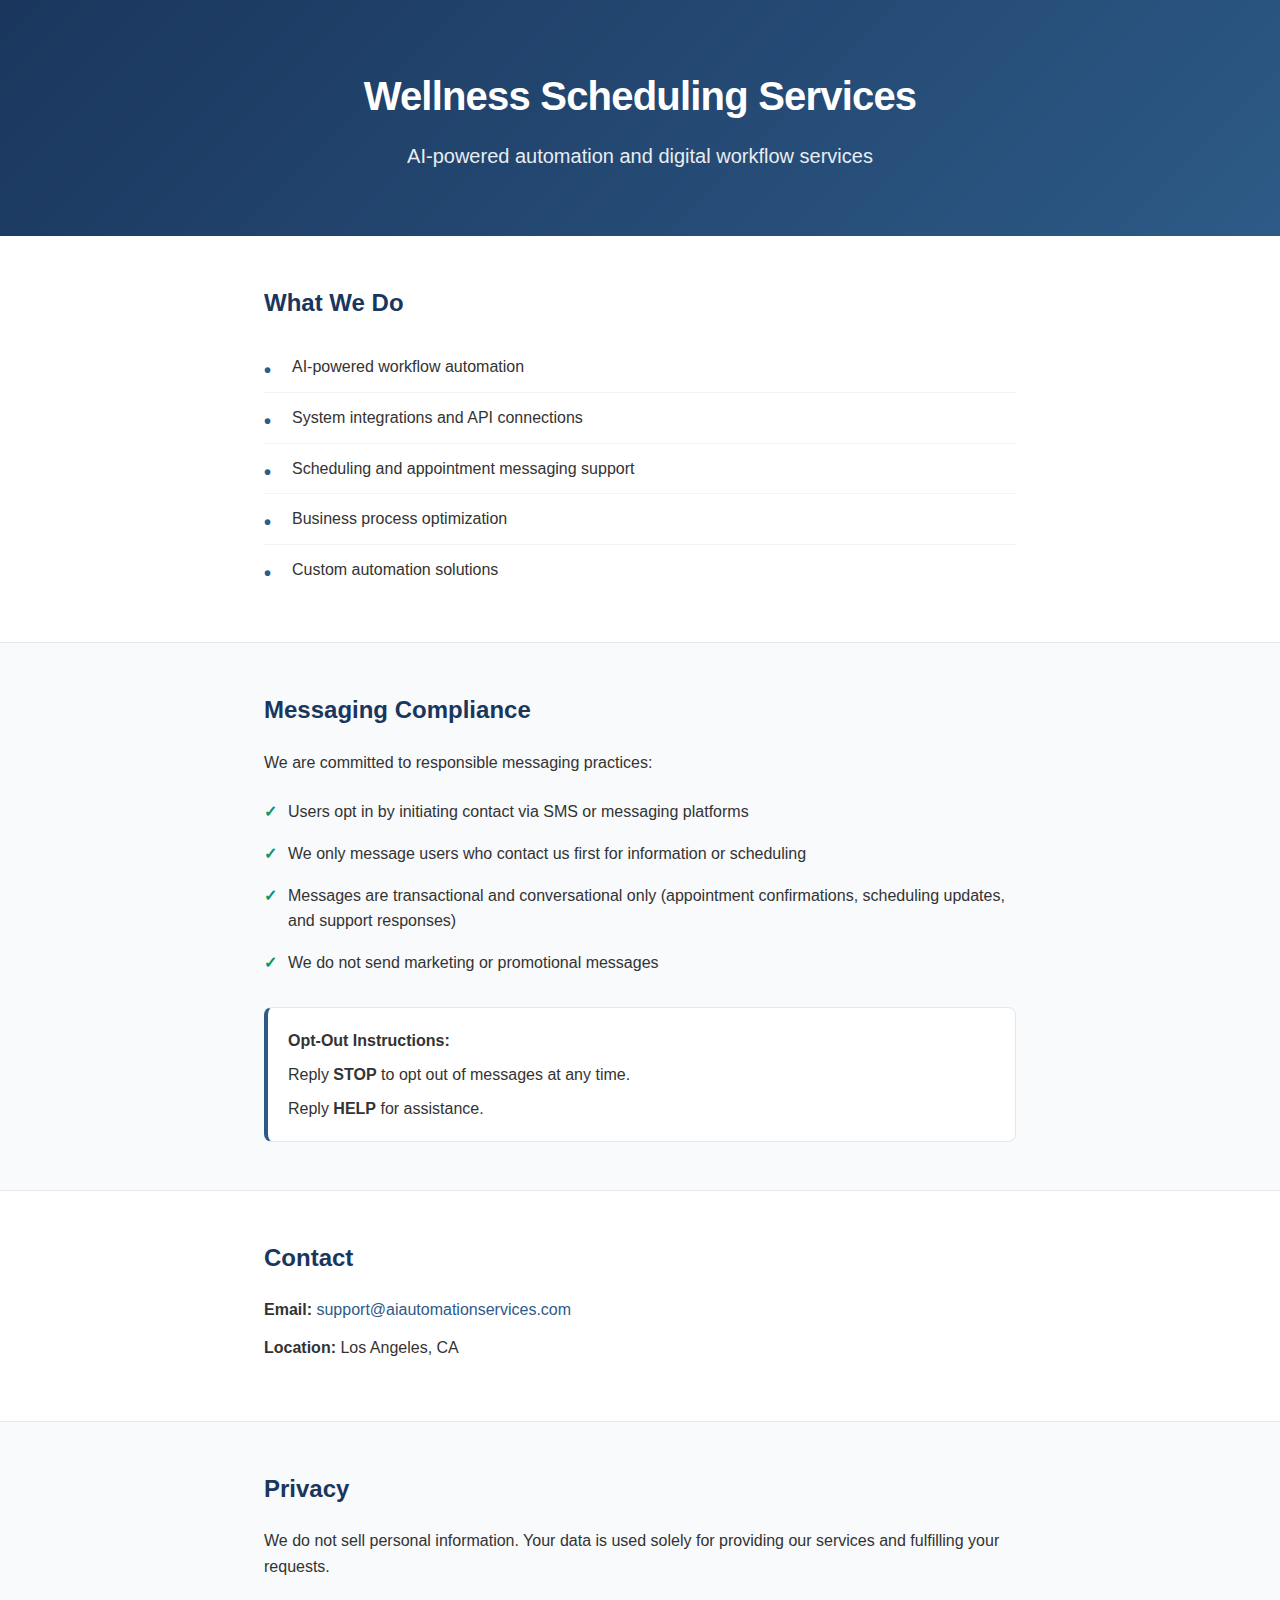
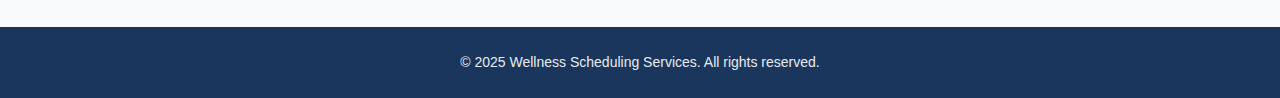
<file: combined.html>
<!DOCTYPE html>
<html lang="en">
<head>
    <meta charset="UTF-8">
    <meta name="viewport" content="width=device-width, initial-scale=1.0">
    <meta name="description" content="Wellness Scheduling Services - AI-powered automation and digital workflow services in Los Angeles, CA">
    <meta name="robots" content="index, follow">
    <title>Wellness Scheduling Services | AI-Powered Workflow Automation</title>
    <link rel="icon" href="data:image/svg+xml,<svg xmlns='http://www.w3.org/2000/svg' viewBox='0 0 100 100'><text y='.9em' font-size='90'>⚡</text></svg>">
    <style>
*, *::before, *::after { box-sizing: border-box; margin: 0; padding: 0; }
html { font-size: 16px; scroll-behavior: smooth; }
body { font-family: -apple-system, BlinkMacSystemFont, 'Segoe UI', Roboto, Oxygen, Ubuntu, Cantarell, sans-serif; line-height: 1.6; color: #333; background-color: #fff; }
.container { max-width: 800px; margin: 0 auto; padding: 0 1.5rem; }
.hero { background: linear-gradient(135deg, #1a365d 0%, #2d5a87 100%); color: #fff; padding: 4rem 0; text-align: center; }
.hero h1 { font-size: 2.5rem; font-weight: 700; margin-bottom: 0.75rem; letter-spacing: -0.02em; }
.tagline { font-size: 1.25rem; opacity: 0.9; font-weight: 400; }
section { padding: 3rem 0; border-bottom: 1px solid #e5e7eb; }
section:last-of-type { border-bottom: none; }
h2 { font-size: 1.5rem; font-weight: 600; color: #1a365d; margin-bottom: 1.25rem; }
.service-list { list-style: none; padding: 0; }
.service-list li { padding: 0.75rem 0 0.75rem 1.75rem; position: relative; border-bottom: 1px solid #f3f4f6; }
.service-list li:last-child { border-bottom: none; }
.service-list li::before { content: "•"; color: #2d5a87; font-weight: bold; position: absolute; left: 0; font-size: 1.25rem; }
.compliance { background-color: #f8fafc; }
.compliance-content ul { list-style: none; padding: 0; margin: 1rem 0; }
.compliance-content li { padding: 0.5rem 0 0.5rem 1.5rem; position: relative; }
.compliance-content li::before { content: "✓"; color: #059669; position: absolute; left: 0; font-weight: bold; }
.opt-out-notice { margin-top: 1.5rem; padding: 1.25rem; background-color: #fff; border: 1px solid #e5e7eb; border-radius: 8px; border-left: 4px solid #2d5a87; }
.opt-out-notice p { margin-bottom: 0.5rem; }
.opt-out-notice p:last-child { margin-bottom: 0; }
.contact-info p { margin-bottom: 0.75rem; }
.contact-info a { color: #2d5a87; text-decoration: none; }
.contact-info a:hover { text-decoration: underline; }
.privacy { background-color: #f8fafc; }
footer { background-color: #1a365d; color: #fff; padding: 1.5rem 0; text-align: center; }
footer p { font-size: 0.875rem; opacity: 0.9; }
@media (max-width: 640px) { .hero { padding: 3rem 0; } .hero h1 { font-size: 1.875rem; } .tagline { font-size: 1.1rem; } section { padding: 2rem 0; } h2 { font-size: 1.25rem; } }
    </style>
</head>
<body>
    <header class="hero">
        <div class="container">
            <h1>Wellness Scheduling Services</h1>
            <p class="tagline">AI-powered automation and digital workflow services</p>
        </div>
    </header>
    <main>
        <section class="services">
            <div class="container">
                <h2>What We Do</h2>
                <ul class="service-list">
                    <li>AI-powered workflow automation</li>
                    <li>System integrations and API connections</li>
                    <li>Scheduling and appointment messaging support</li>
                    <li>Business process optimization</li>
                    <li>Custom automation solutions</li>
                </ul>
            </div>
        </section>
        <section class="compliance">
            <div class="container">
                <h2>Messaging Compliance</h2>
                <div class="compliance-content">
                    <p>We are committed to responsible messaging practices:</p>
                    <ul>
                        <li>Users opt in by initiating contact via SMS or messaging platforms</li>
                        <li>We only message users who contact us first for information or scheduling</li>
                        <li>Messages are transactional and conversational only (appointment confirmations, scheduling updates, and support responses)</li>
                        <li>We do not send marketing or promotional messages</li>
                    </ul>
                    <div class="opt-out-notice">
                        <p><strong>Opt-Out Instructions:</strong></p>
                        <p>Reply <strong>STOP</strong> to opt out of messages at any time.</p>
                        <p>Reply <strong>HELP</strong> for assistance.</p>
                    </div>
                </div>
            </div>
        </section>
        <section class="contact">
            <div class="container">
                <h2>Contact</h2>
                <div class="contact-info">
                    <p><strong>Email:</strong> <a href="mailto:support@aiautomationservices.com">support@aiautomationservices.com</a></p>
                    <p><strong>Location:</strong> Los Angeles, CA</p>
                </div>
            </div>
        </section>
        <section class="privacy">
            <div class="container">
                <h2>Privacy</h2>
                <p>We do not sell personal information. Your data is used solely for providing our services and fulfilling your requests.</p>
            </div>
        </section>
    </main>
    <footer>
        <div class="container">
            <p>&copy; 2025 Wellness Scheduling Services. All rights reserved.</p>
        </div>
    </footer>
</body>
</html>
</file>
